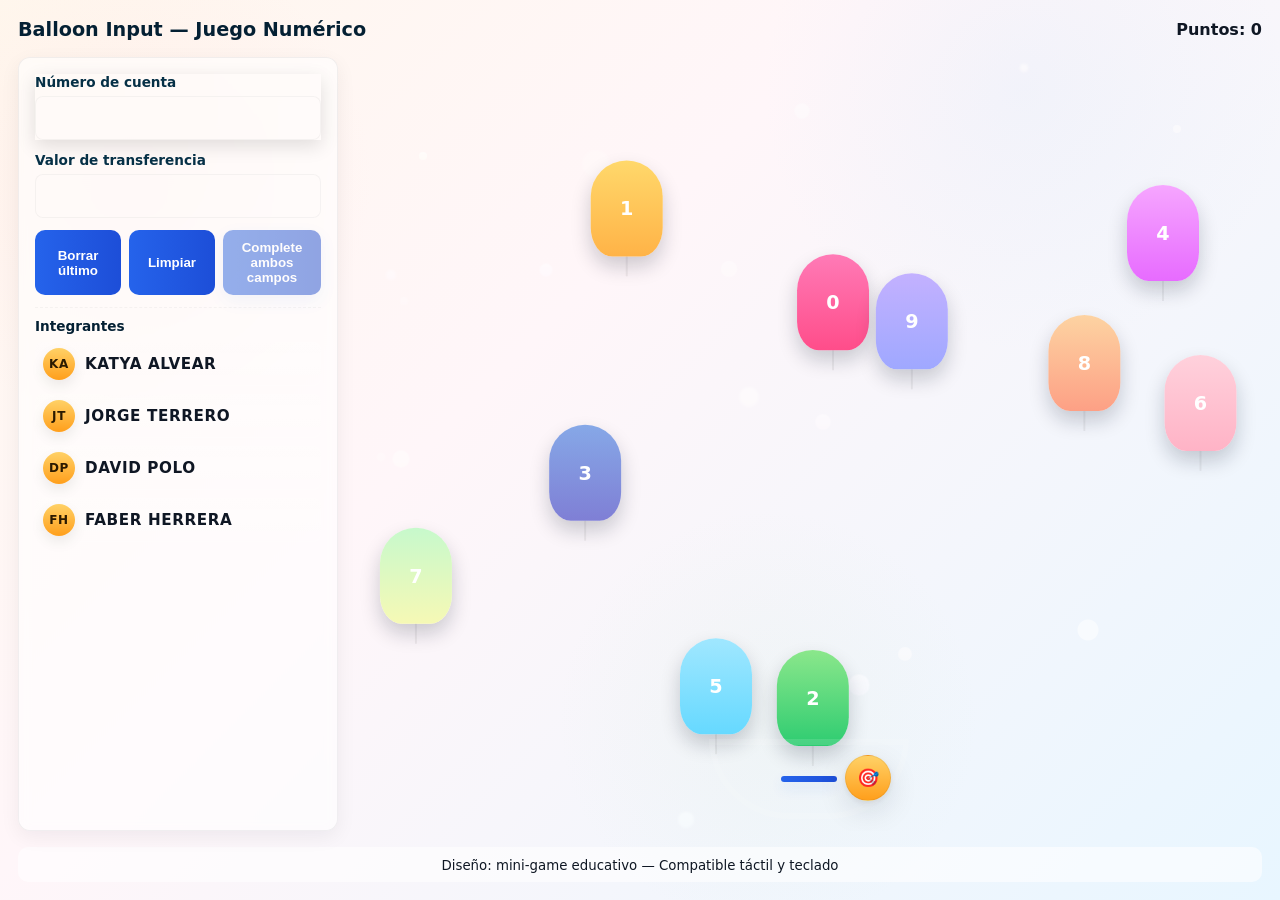
<file: index.html>
<!doctype html>
<html lang="es">
  <head>
    <meta charset="utf-8" />
    <meta name="viewport" content="width=device-width,initial-scale=1" />
    <title>Balloon PIN Game — Ingreso Numérico Gamificado</title>
    <link rel="stylesheet" href="style.css" />
  </head>
  <body>
    <main id="app" class="app">
      <header class="header">
        <h1 class="title">Balloon Input — Juego Numérico</h1>
        <div class="score" aria-live="polite">
          Puntos: <span id="score">0</span>
        </div>
      </header>

      <section class="play-area">
        <div id="bg-anim" class="bg-anim"></div>

        <div class="inputs-panel glass">
          <label class="field" data-field="account" tabindex="0">
            <div class="label">Número de cuenta</div>
            <div
              class="value"
              id="accountField"
              aria-label="Número de cuenta"
              role="textbox"
              aria-readonly="true"
            ></div>
          </label>

          <label class="field" data-field="transfer" tabindex="0">
            <div class="label">Valor de transferencia</div>
            <div
              class="value"
              id="transferField"
              aria-label="Valor de transferencia"
              role="textbox"
              aria-readonly="true"
            ></div>
          </label>

          <div class="controls">
            <button id="backBtn" class="btn">Borrar último</button>
            <button id="clearBtn" class="btn">Limpiar</button>
            <button id="confirmBtn" class="btn primary" disabled>
              Confirmar transferencia
            </button>
            <div
              id="confirmError"
              class="confirm-error"
              aria-live="assertive"
            ></div>
          </div>
          <div class="team-members" aria-hidden="false">
            <h4>Integrantes</h4>
            <ul class="team-list">
              <li data-initial="KA">Katya Alvear</li>
              <li data-initial="JT">Jorge Terrero</li>
              <li data-initial="DP">DAVID POLO</li>
              <li data-initial="FH">FABER HERRERA</li>
            </ul>
          </div>
        </div>

        <div
          id="gameArea"
          class="game-area"
          aria-label="Área de globos"
          tabindex="0"
        >
          <div id="particles" class="particles" aria-hidden="true"></div>
          <canvas id="confettiCanvas" class="confetti"></canvas>
          <div
            id="balloonContainer"
            class="balloon-container"
            aria-hidden="false"
          ></div>

          <div class="arc-area">
            <div id="arc" class="arc" aria-hidden="true">
              <div id="arrow" class="arrow" aria-hidden="true"></div>
              <button id="fireBtn" class="btn fire" aria-label="Disparar">
                🎯
              </button>
            </div>
          </div>
        </div>
      </section>

      <footer class="footer glass">
        <small>Diseño: mini-game educativo — Compatible táctil y teclado</small>
      </footer>
    </main>

    <script type="module" src="js/main.js"></script>
  </body>
</html>
</file>
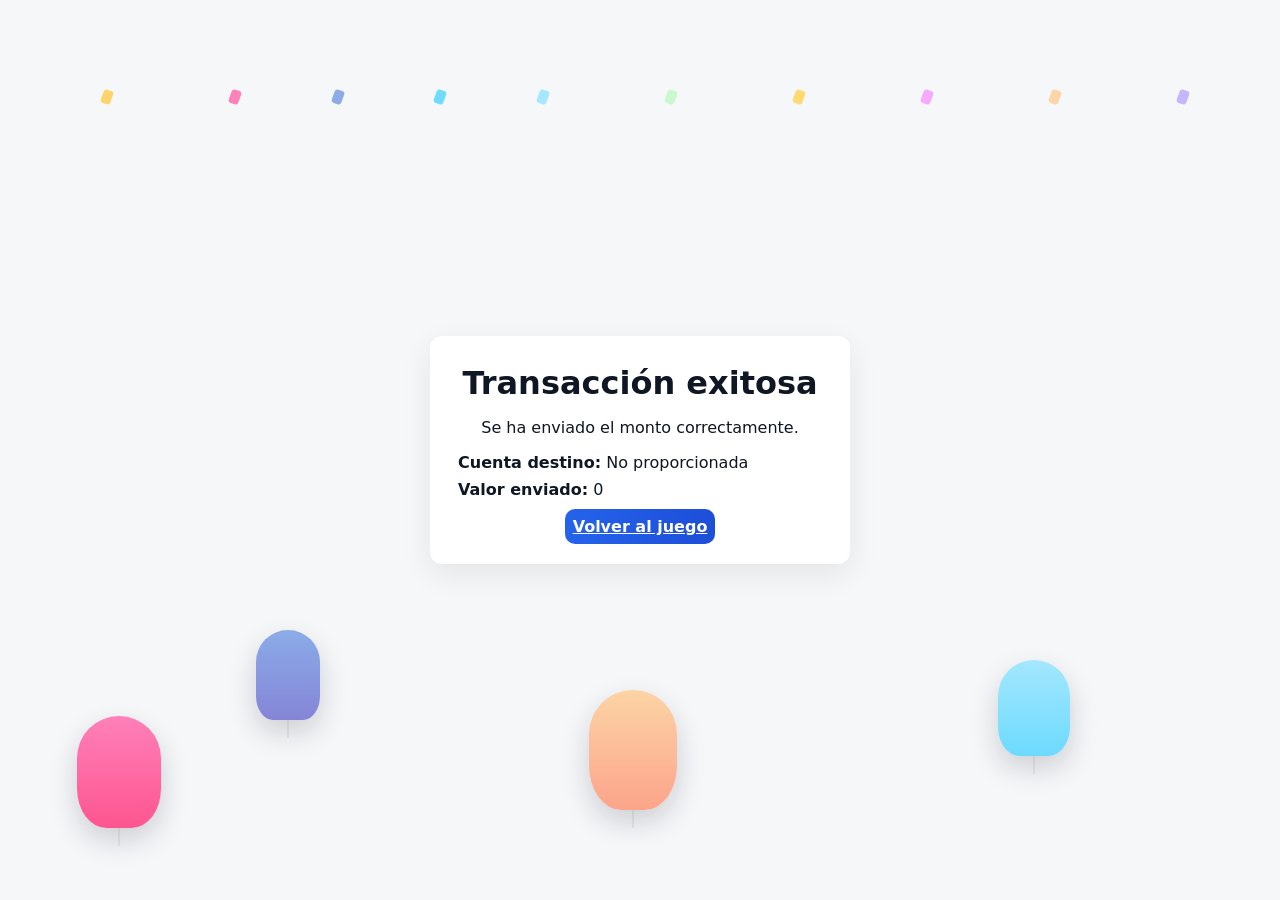
<file: confirm.html>
<!doctype html>
<html lang="es">
  <head>
    <meta charset="utf-8" />
    <meta name="viewport" content="width=device-width,initial-scale=1" />
    <title>Transferencia exitosa</title>
    <link rel="stylesheet" href="style.css" />
  </head>
  <body>
    <main class="confirm-screen">
      <div class="confirm-bg" aria-hidden="true">
        <!-- globos decorativos no funcionales -->
        <div
          class="decor-balloon b0"
          style="left: 6%; bottom: 8%; width: 84px; height: 112px"
        ></div>
        <div
          class="decor-balloon b3"
          style="left: 20%; bottom: 20%; width: 64px; height: 90px"
        ></div>
        <div
          class="decor-balloon b5"
          style="left: 78%; bottom: 16%; width: 72px; height: 96px"
        ></div>
        <div
          class="decor-balloon b8"
          style="left: 46%; bottom: 10%; width: 88px; height: 120px"
        ></div>
        <div class="confetti-decor">
          <!-- generar muchos fragmentos de confeti para decoración -->
          <span class="c" style="left: 8%; --d: 0s"></span>
          <span class="c" style="left: 18%; --d: 0.2s"></span>
          <span class="c" style="left: 26%; --d: 0.4s"></span>
          <span class="c" style="left: 34%; --d: 0.1s"></span>
          <span class="c" style="left: 42%; --d: 0.3s"></span>
          <span class="c" style="left: 52%; --d: 0.15s"></span>
          <span class="c" style="left: 62%; --d: 0.25s"></span>
          <span class="c" style="left: 72%; --d: 0.05s"></span>
          <span class="c" style="left: 82%; --d: 0.22s"></span>
          <span class="c" style="left: 92%; --d: 0.12s"></span>
        </div>
      </div>
      <div class="confirm-card">
        <h1>Transacción exitosa</h1>
        <p class="msg">Se ha enviado el monto correctamente.</p>
        <div class="details">
          <div>
            <strong>Cuenta destino:</strong> <span id="confirmAccount">—</span>
          </div>
          <div>
            <strong>Valor enviado:</strong> <span id="confirmValue">—</span>
          </div>
        </div>
        <div class="actions">
          <a href="index.html" class="btn">Volver al juego</a>
        </div>
      </div>
    </main>

    <script type="module" src="js/confirm.js"></script>
  </body>
</html>
</file>
<file: style.css>
:root{
  /* Nueva paleta: lateral neutro y acento profesional */
  --bg: #f6f7f9; /* fondo global claro y sólido */
  --surface: #ffffff; /* paneles y tarjetas */
  --muted: #f1f3f5; /* elementos neutrales */
  --glass-bg: rgba(255,255,255,0.6);
  --glass-border: rgba(16,24,40,0.06);
  --accent: #2563eb; /* azul profesional */
  --accent-2: #1d4ed8;
  --shadow: 0 6px 20px rgba(16,24,40,0.06);
  --radius:12px;
  --text: #0f1724;
  --muted-text: #6b7280;
}
*{box-sizing:border-box}
html,body,#app{height:100%}
body{margin:0;font-family:Inter, system-ui, -apple-system, 'Segoe UI', Roboto, 'Helvetica Neue', Arial;color:var(--text);background:var(--bg);-webkit-font-smoothing:antialiased; -moz-osx-font-smoothing:grayscale; overflow:hidden}
.app{display:flex;flex-direction:column;height:100vh;padding:18px;gap:16px}
.header{display:flex;justify-content:space-between;align-items:center}
.title{margin:0;font-size:1.2rem;color:#042033}
.score{font-weight:600}
.play-area{flex:1;display:flex;gap:18px;align-items:stretch}
.inputs-panel{width:340px;min-width:260px;padding:20px;border-radius:var(--radius);background:var(--surface);border:1px solid var(--glass-border);box-shadow:var(--shadow)}
.glass{background:var(--glass-bg)}
.field{display:block;margin-bottom:14px;cursor:pointer;outline:none}
.field:focus{box-shadow:0 0 0 6px rgba(37,99,235,0.06);border-radius:10px}
.label{font-size:0.9rem;color:var(--muted-text);margin-bottom:8px;font-weight:600}
.value{min-height:48px;padding:12px;border-radius:10px;background:var(--surface);display:flex;align-items:center;font-weight:600;font-size:1rem;color:var(--text);border:1px solid rgba(16,24,40,0.04)}
.controls{display:flex;gap:10px;margin-top:12px}
.btn{flex:1;padding:10px 12px;border-radius:10px;border:1px solid var(--glass-border);background:transparent;color:var(--text);font-weight:600;cursor:pointer;transition:transform 160ms ease, box-shadow 160ms ease}
.btn:hover{transform:translateY(-2px);box-shadow:0 6px 18px rgba(16,24,40,0.06)}
.btn:active{transform:translateY(0)}
.app{display:flex;flex-direction:column;height:100vh;padding:18px;gap:16px}
.header{display:flex;justify-content:space-between;align-items:center}
.title{margin:0;font-size:1.2rem;color:#042033}
.score{font-weight:600}
.play-area{flex:1;display:flex;gap:18px;align-items:stretch}
.inputs-panel{width:320px;min-width:240px;padding:16px;border-radius:12px;backdrop-filter:blur(6px);border:1px solid var(--glass-border);box-shadow:var(--shadow)}
.glass{background:var(--glass-bg)}
.field{display:block;margin-bottom:12px;cursor:pointer;outline:none}
.field:focus{box-shadow:0 0 0 3px rgba(255,122,184,0.12);border-radius:10px}
.label{font-size:0.85rem;color:#063046;margin-bottom:6px}
.value{min-height:44px;padding:8px;border-radius:8px;background:rgba(255,255,255,0.03);display:flex;align-items:center;font-weight:600;font-size:1.1rem}
.controls{display:flex;gap:8px;margin-top:8px}
.btn{flex:1;padding:8px;border-radius:10px;border:0;background:linear-gradient(90deg,var(--accent),var(--accent-2));color:white;font-weight:600;cursor:pointer}
.btn:active{transform:translateY(1px)}

.game-area{flex:1;position:relative;border-radius:12px;overflow:hidden;display:flex;align-items:flex-end;justify-content:center;padding-bottom:40px}
.bg-anim{position:absolute;inset:0;background:transparent;pointer-events:none}

/* Fondo colorido y divertido para el juego */
.app::before{
  content: '';
  position: fixed;
  inset: 0;
  z-index: -2;
  background: radial-gradient(circle at 10% 20%, rgba(255,205,210,0.18), transparent 18%),
              radial-gradient(circle at 80% 10%, rgba(187,222,251,0.14), transparent 20%),
              radial-gradient(circle at 60% 80%, rgba(200,230,201,0.12), transparent 20%),
              linear-gradient(135deg, #fff7ed 0%, #fff6f9 40%, #e8f6ff 100%);
}

.bg-anim::after,
.app::after{
  content: '';
  position: absolute;
  inset: 0;
  z-index: -1;
  background-image: radial-gradient(circle at 15% 30%, rgba(255,255,255,0.6) 0 8px, transparent 9px), radial-gradient(circle at 85% 70%, rgba(255,255,255,0.5) 0 10px, transparent 11px);
  opacity: 0.6;
  animation: floatBackground 18s linear infinite;
}

@keyframes floatBackground {
  0% { transform: translateY(0) rotate(0deg); }
  50% { transform: translateY(-18px) rotate(2deg); }
  100% { transform: translateY(0) rotate(0deg); }
}

/* Partículas flotantes decorativas */
.particles{position:absolute;inset:0;pointer-events:none;overflow:hidden}
.particle{
  position:absolute;
  border-radius:50%;
  pointer-events:none;
  filter:blur(0.6px) saturate(1.05);
  mix-blend-mode:screen;
  transform-origin:center center;
  animation-name: floatParticle;
  animation-timing-function: ease-in-out;
  animation-iteration-count: infinite;
}

@keyframes floatParticle{
  0%{ transform: translate3d(-50%,-50%,0) translateY(0) scale(0.95); opacity:.0; }
  10%{ opacity: .9; }
  50%{ transform: translate3d(-50%,-50%,0) translateY(-22px) scale(1.05); opacity:.6 }
  90%{ opacity:.3 }
  100%{ transform: translate3d(-50%,-50%,0) translateY(0) scale(0.95); opacity:.0 }
}
.balloon-container{position:relative;flex:1;height:100%;pointer-events:auto}
.balloon{
  position:absolute;width:72px;height:96px;border-radius:48px 48px 40% 40%;display:flex;align-items:center;justify-content:center;color:white;font-weight:800;font-size:1.2rem;box-shadow:0 10px 20px rgba(10,20,40,0.2);cursor:pointer;user-select:none;transform-origin:center bottom;transition:transform 160ms ease, filter 120ms ease}
.balloon:hover{filter:brightness(1.08)}
.balloon .string{position:absolute;bottom:-20px;left:50%;width:2px;height:20px;background:rgba(0,0,0,0.06);transform:translateX(-50%)}

/* Estilo para monedas cuando se usa el input de monto */
.coin{
  position: absolute;
  display: flex;
  align-items: center;
  justify-content: center;
  color: #4b2e00;
  font-weight: 800;
  font-size: 1rem;
  box-shadow: 0 8px 18px rgba(10,20,40,0.14), inset 0 2px 8px rgba(255,255,255,0.12);
  cursor: pointer;
  user-select: none;
  border-radius: 50%;
  /* fondo dorado/metalizado para monedas, forzado con !important */
  background: radial-gradient(circle at 30% 22%, #fff7d6 0%, #ffe48a 12%, #ffd24a 28%, #ffb800 60%, #c68600 100%) !important;
  border: 2px solid rgba(255,222,120,0.22) !important;
  transition: transform 160ms ease, filter 120ms ease;
  overflow: hidden;
}
.coin::after{
  content: '';
  position: absolute;
  inset: 0;
  border-radius: 50%;
  box-shadow: inset 0 -8px 18px rgba(0,0,0,0.16), inset 0 6px 12px rgba(255,255,255,0.18);
  pointer-events: none;
}
.coin span{ color: #4b2e00; text-shadow: 0 1px 0 rgba(255,255,255,0.28); }

.arc-area{position:absolute;left:50%;transform:translateX(-50%);bottom:12px;width:260px;height:120px;display:flex;align-items:flex-end;justify-content:center}
.arc{width:200px;height:80px;border-bottom-left-radius:200px;border-bottom-right-radius:200px;border:6px solid rgba(255,255,255,0.12);position:relative;display:flex;align-items:center;justify-content:center}
.arrow{width:56px;height:6px;background:linear-gradient(90deg,var(--accent),var(--accent-2));position:absolute;left:50%;transform-origin:left center;transform:translateX(-50%) rotate(0deg);border-radius:6px;box-shadow:0 6px 14px rgba(37,99,235,0.12)}

/* Botón de disparo dentro del arco */
.btn.fire{
  position: absolute;
  right: 12px;
  bottom: 12px;
  width: 46px;
  height: 46px;
  border-radius: 50%;
  display: inline-flex;
  align-items: center;
  justify-content: center;
  font-size: 18px;
  /* más contraste sobre fondos claros: dorado vibrante */
  box-shadow: 0 10px 30px rgba(16,24,40,0.12), 0 2px 6px rgba(0,0,0,0.08);
  background: linear-gradient(180deg,#ffd166,#ff9f1c);
  color: #2b1a00;
  border: 1px solid rgba(0,0,0,0.06);
  cursor: pointer;
}
.btn.fire:hover{transform:translateY(-3px); filter: brightness(1.02)}
.btn.fire:focus{outline: none; box-shadow: 0 10px 30px rgba(16,24,40,0.12), 0 0 0 6px rgba(255,159,28,0.12)}

.confetti{position:absolute;inset:0;pointer-events:none}
.footer{padding:8px;border-radius:10px;text-align:center}

/* Balloon themes */
.b0{background:linear-gradient(180deg,#ff7ab6,#ff4d8a)}
.b1{background:linear-gradient(180deg,#ffd86b,#ffb347)}
.confirm-screen {
  min-height: 100vh;
  display: flex;
  align-items: center;
  justify-content: center;
  background: var(--bg, #f6f8fa);
}
.confirm-card {
  background: white;
  padding: 28px;
  border-radius: 12px;
  box-shadow: 0 10px 30px rgba(0,0,0,0.08);
  max-width: 420px;
  width: 90%;
  text-align: center;
}

/* Fondo decorativo para pantalla de confirmación */
.confirm-screen{position:relative;overflow:hidden}
.confirm-bg{position:absolute;inset:0;z-index:0;pointer-events:none}
.confirm-card{position:relative;z-index:2}
.decor-balloon{position:absolute;border-radius:48px 48px 40% 40%;display:block;box-shadow:0 12px 28px rgba(10,20,40,0.18);transform-origin:center bottom;opacity:0.95}
.decor-balloon::after{content:'';position:absolute;left:50%;bottom:-18px;width:2px;height:18px;background:rgba(0,0,0,0.06);transform:translateX(-50%)}
.decor-balloon{animation:decorFloat 8s ease-in-out infinite}

@keyframes decorFloat{
  0%{ transform: translateY(0) translateZ(0) }
  50%{ transform: translateY(-18px) translateZ(0) }
  100%{ transform: translateY(0) translateZ(0) }
}

.confetti-decor{position:absolute;inset:0;pointer-events:none}
.confetti-decor .c{position:absolute;top:10%;width:10px;height:14px;border-radius:3px;opacity:0.95;transform:rotate(20deg);animation:confettiFall 6s linear infinite;}
.confetti-decor .c{animation-delay: var(--d, 0s)}
.confetti-decor .c:nth-child(1){background:#ffd166}
.confetti-decor .c:nth-child(2){background:#ff7ab6}
.confetti-decor .c:nth-child(3){background:#86a8e7}
.confetti-decor .c:nth-child(4){background:#66d9ff}
.confetti-decor .c:nth-child(5){background:#a0e7ff}
.confetti-decor .c:nth-child(6){background:#c7f9cc}
.confetti-decor .c:nth-child(7){background:#ffd86b}
.confetti-decor .c:nth-child(8){background:#f6a6ff}
.confetti-decor .c:nth-child(9){background:#fdd3a2}
.confetti-decor .c:nth-child(10){background:#c3b1ff}

@keyframes confettiFall{
  0%{ transform: translateY(-8vh) rotate(0deg); opacity:0 }
  10%{ opacity:1 }
  100%{ transform: translateY(110vh) rotate(360deg); opacity:0.9 }
}
.confirm-card h1 { margin: 0 0 8px 0; }
.confirm-card .details { margin: 16px 0; text-align: left; }
.confirm-card .details div { margin: 8px 0; }
.confirm-card .actions { margin-top: 18px; }

/* Botón primario */
.btn.primary {
  background: linear-gradient(90deg,var(--accent),var(--accent-2));
  color: white;
  border: none;
  padding: 10px 14px;
  border-radius: 10px;
  box-shadow: 0 6px 18px rgba(37,99,235,0.12);
}
.btn.primary:hover{transform:translateY(-2px);box-shadow:0 10px 30px rgba(37,99,235,0.14)}

/* Mensaje de error en controles */
.confirm-error {
  display: none;
  color: var(--danger, #b00020);
  margin-left: 8px;
  font-size: 14px;
  align-self: center;
}
.confirm-error.visible {
  display: block;
  animation: fadeIn 220ms ease;
}

@keyframes fadeIn {
  from { opacity: 0; transform: translateY(-4px); }
  to { opacity: 1; transform: translateY(0); }
}

/* Estilo visual para botón deshabilitado */
.btn[disabled], .btn:disabled {
  opacity: 0.5;
  cursor: not-allowed;
  filter: grayscale(10%);
}

/* partículas de explosión al pinchar el globo */
.pop-particle {
  position: absolute;
  width: 8px;
  height: 8px;
  border-radius: 50%;
  background: radial-gradient(circle at 30% 30%, #fff8, currentColor 40%);
  pointer-events: none;
  transform: translate(-50%, -50%);
  will-change: transform, opacity;
  animation: popMove 520ms forwards ease-out;
  color: hsl(calc(360 * var(--i, 0.5)), 80%, 55%);
}

@keyframes popMove {
  0% { opacity: 1; transform: translate(-50%, -50%) translate(0,0) scale(1); }
  60% { opacity: 1; transform: translate(-50%, -50%) translate(var(--dist), 0) scale(1.08); }
  100% { opacity: 0; transform: translate(-50%, -50%) translate(calc(var(--dist) * 1.2), -8px) scale(0.8); }
}

/* Estilo del proyectil visual */
.projectile{
  position: absolute;
  width: 14px;
  height: 6px;
  border-radius: 8px;
  background: linear-gradient(90deg,#ffd166,#ff9f1c);
  box-shadow: 0 6px 18px rgba(255,160,40,0.18), 0 0 18px rgba(255,200,120,0.08);
  pointer-events: none;
  transform-origin: left center;
  will-change: transform, opacity;
  z-index: 6;
}
.projectile::after{
  content: '';
  position: absolute;
  left: -6px;
  top: 50%;
  width: 28px;
  height: 6px;
  transform: translateY(-50%);
  background: linear-gradient(90deg, rgba(255,200,120,0.28), rgba(255,200,120,0));
  filter: blur(6px);
  opacity: 0.9;
}

/* Variante: bala negra */
.projectile.bullet{
  width:10px;height:10px;border-radius:50%;background:#111;color:#111;box-shadow:0 6px 16px rgba(0,0,0,0.45), 0 0 8px rgba(0,0,0,0.35) inset;transform-origin:left center;
}
.projectile.bullet::after{content:'';position:absolute;left:-8px;top:50%;width:28px;height:6px;transform:translateY(-50%);background:linear-gradient(90deg, rgba(0,0,0,0.7), rgba(0,0,0,0));filter:blur(4px);opacity:0.9}

/* Estilos para la lista de integrantes (panel lateral) */
.team-members{margin-top:12px;padding-top:10px;border-top:1px dashed rgba(16,24,40,0.04);color:var(--muted-text)}
.team-members h4{margin:0 0 8px 0;font-size:0.85rem;color:#042033}
.team-list{list-style:none;padding:0;margin:0;display:flex;flex-direction:column;gap:8px}
.team-list li{font-weight:800;font-size:0.95rem;color:var(--text);letter-spacing:0.6px;display:flex;align-items:center;gap:10px;padding:6px 8px;border-radius:8px;background:linear-gradient(180deg,rgba(255,255,255,0.02),transparent);box-shadow:inset 0 -1px 0 rgba(255,255,255,0.02)}
.team-list li::before{content:attr(data-initial);display:inline-flex;align-items:center;justify-content:center;width:32px;height:32px;border-radius:50%;background:linear-gradient(180deg,#ffd166,#ff9f1c);color:#2b1a00;font-weight:800;font-size:0.75rem;box-shadow:0 6px 14px rgba(0,0,0,0.08)}
.team-list li{ text-transform:uppercase }
.team-list li:hover{transform:translateY(-2px)}

.b2{background:linear-gradient(180deg,#8be78b,#2ecc71)}
.b3{background:linear-gradient(180deg,#86a8e7,#7f7fd5)}
.b4{background:linear-gradient(180deg,#f6a6ff,#e76bff)}
.b5{background:linear-gradient(180deg,#a0e7ff,#66d9ff)}
.b6{background:linear-gradient(180deg,#ffd1dc,#ffb3c6)}
.b7{background:linear-gradient(180deg,#c7f9cc,#f6f9b5)}
.b8{background:linear-gradient(180deg,#fdd3a2,#fda085)}
.b9{background:linear-gradient(180deg,#c3b1ff,#9fa8ff)}

@media (max-width:900px){
  .play-area{flex-direction:column}
  .inputs-panel{width:100%;display:flex;flex-direction:row;gap:8px;align-items:center}
  .field{flex:1}
  .arc-area{width:100%;transform:none}
}
</file>
